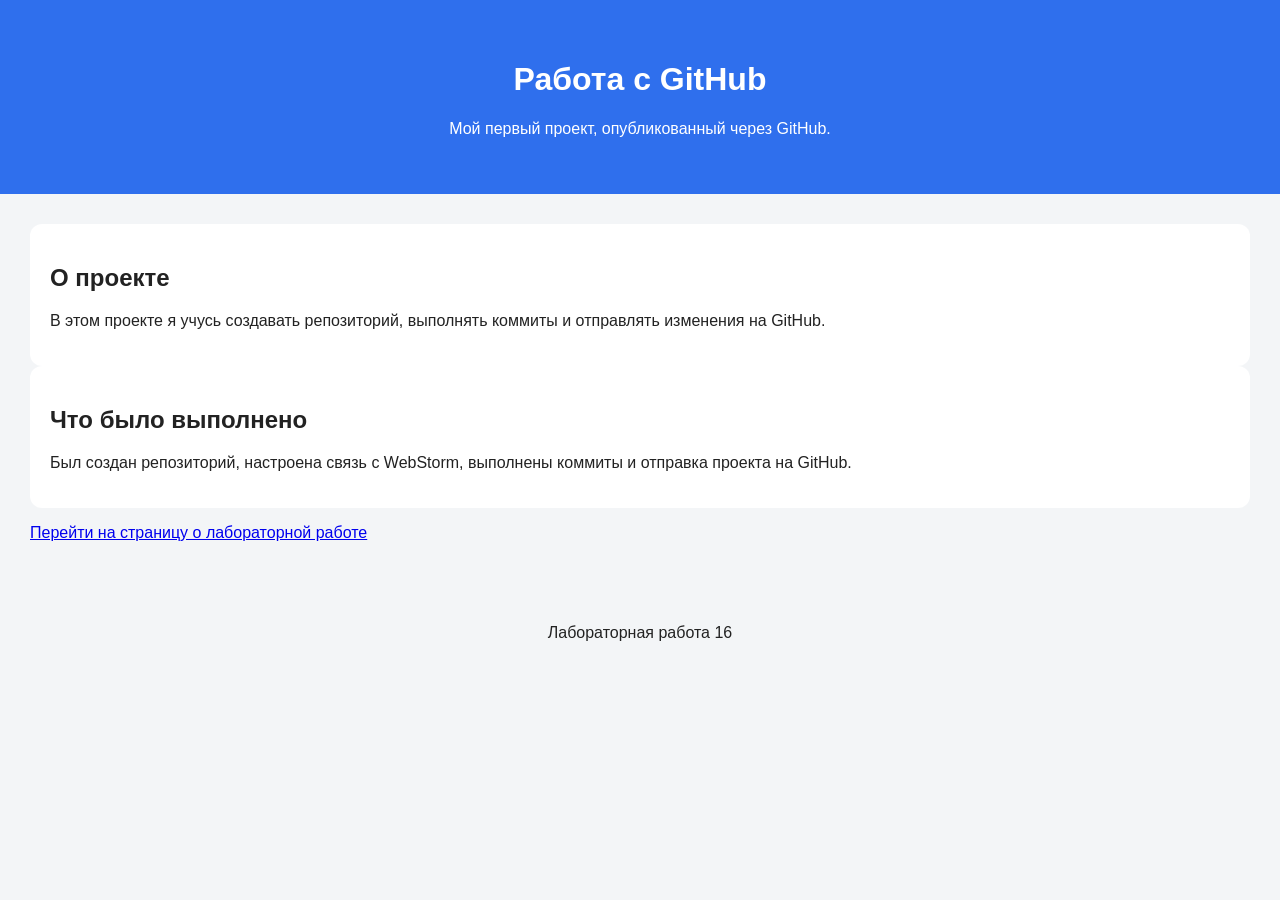
<file: index.html>
<!DOCTYPE html>
<html lang="ru">
<head>
    <meta charset="UTF-8">
    <title>Лабораторная работа 16</title>
    <link rel="stylesheet" href="style.css">
</head>
<body>
<header>
    <h1>Работа с GitHub</h1>
    <p>Мой первый проект, опубликованный через GitHub.</p>
</header>

<main>
    <section>
        <h2>О проекте</h2>
        <p>В этом проекте я учусь создавать репозиторий, выполнять коммиты и отправлять изменения на GitHub.</p>
    </section>

    <section>
        <h2>Что было выполнено</h2>
        <p>Был создан репозиторий, настроена связь с WebStorm, выполнены коммиты и отправка проекта на GitHub.</p>
    </section>

    <p><a href="about.html">Перейти на страницу о лабораторной работе</a></p>
</main>


<footer>
    <p>Лабораторная работа 16</p>
</footer>


</body>
</html>
</file>
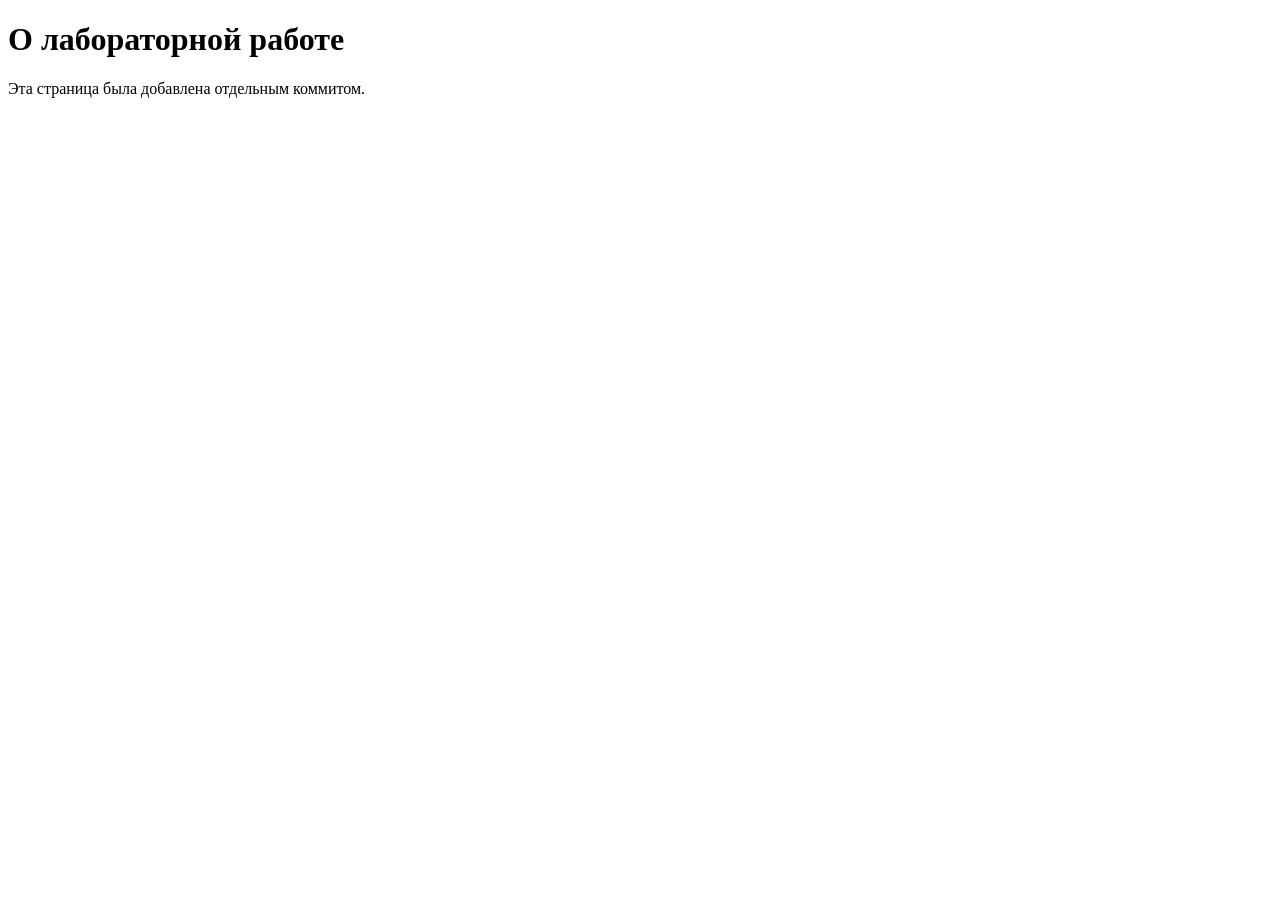
<file: about.html>
<!DOCTYPE html>
<html lang="ru">
<head>
    <meta charset="UTF-8">
    <title>О лабораторной работе</title>
</head>
<body>
<h1>О лабораторной работе</h1>
<p>Эта страница была добавлена отдельным коммитом.</p>
</body>
</html>
</file>
<file: style.css>
body {
    margin: 0;
    font-family: Arial, sans-serif;
    background-color: #f3f5f7;
    color: #222;
}

header {
    background-color: #2f6fed;
    color: white;
    padding: 40px;
    text-align: center;
}

main {
    padding: 30px;
}

section {
    background-color: white;
    padding: 20px;
    border-radius: 12px;
}

footer {
    text-align: center;
    padding: 20px;
}
</file>
